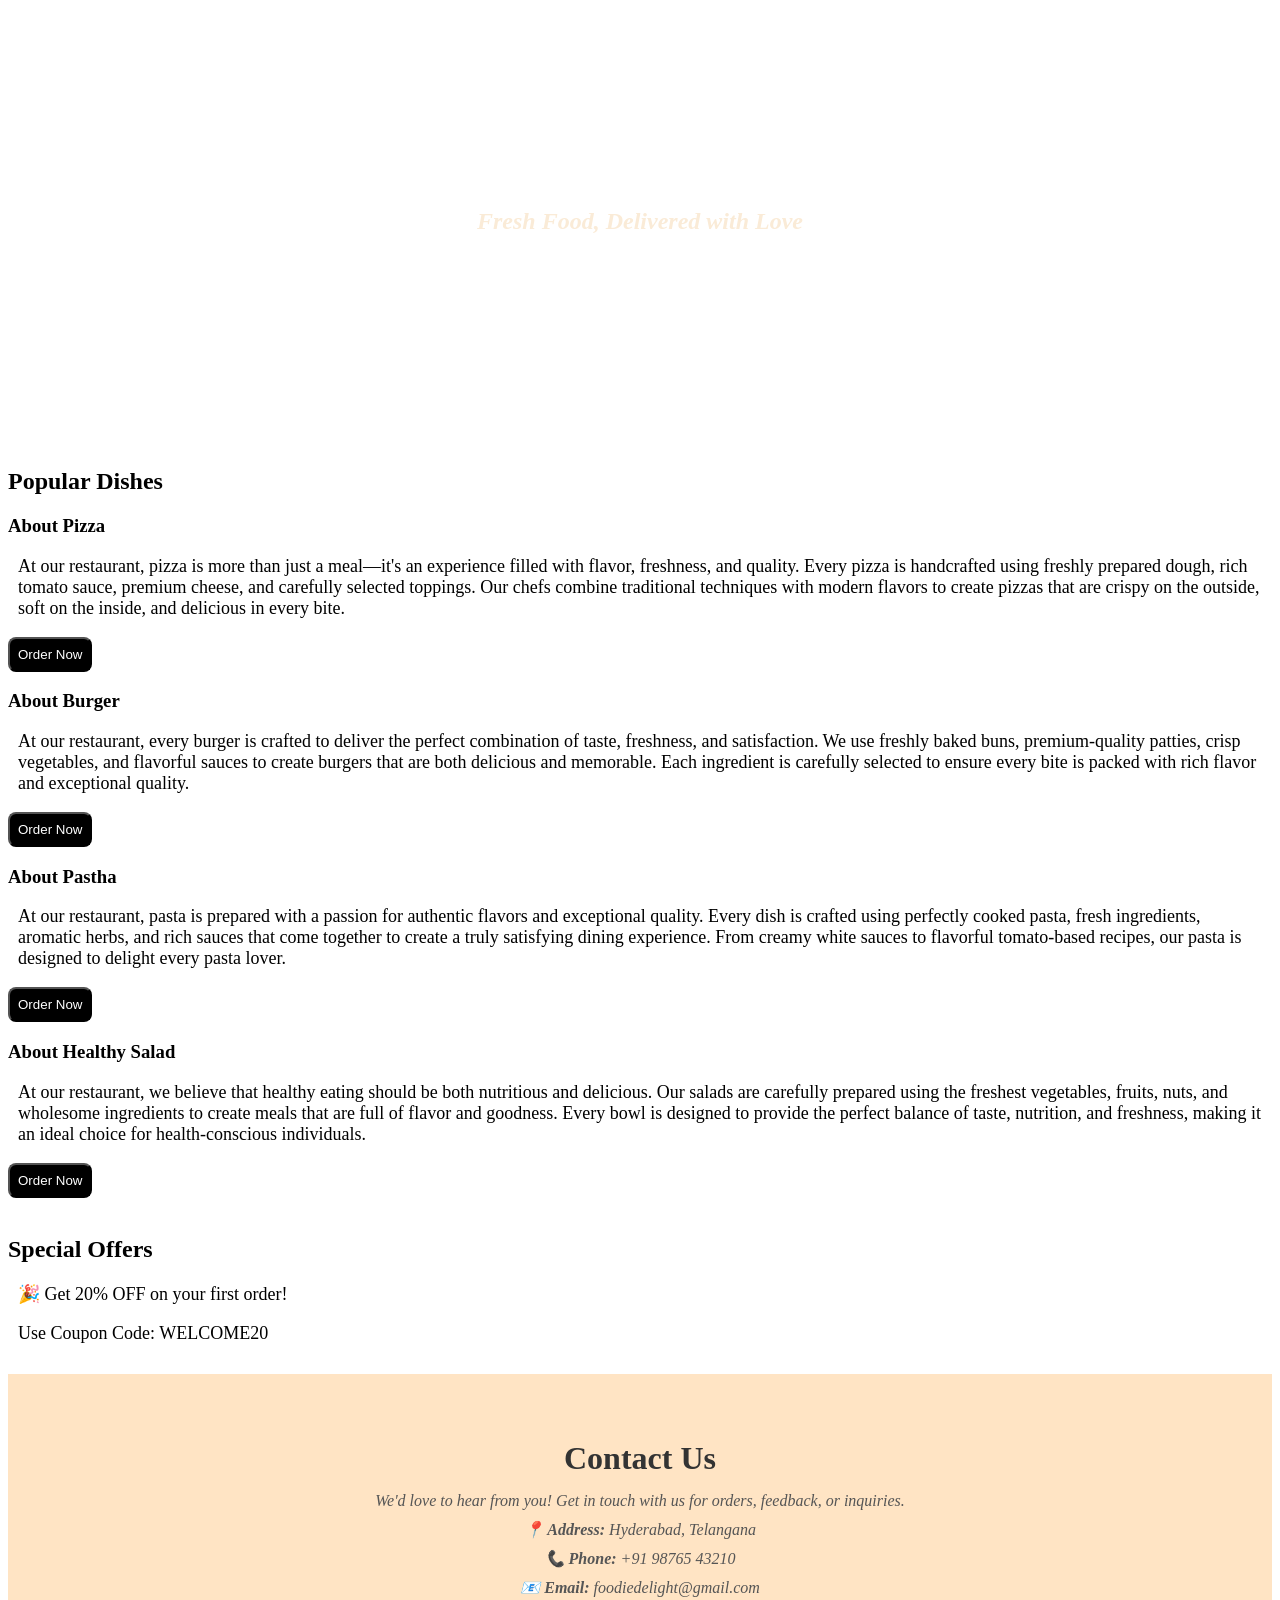
<file: index.html>
<!DOCTYPE html>
<html lang="en">
<head>
    <meta charset="UTF-8">
    <meta name="viewport" content="width=device-width, initial-scale=1.0">
    <title>Delicious Recipes</title>
    <link rel="stylesheet" href="style.css">

</head>
<body>
    
    <div class="container">
    <h1 class="mainheading">Delicious Recipes</h1>
   <h2 class="heading"> Fresh Food, Delivered with Love</h2>
   
       <p>Discover delicious meals made with fresh ingredients. Order your favorite dishes anytime and enjoy restaurant-quality food delivered to your doorstep.</p>
    </div>

        <h2>Popular Dishes</h2>
       
       
 
       
  
        <h3>About Pizza</h3>

        <p class="para1">At our restaurant, pizza is more than just a meal—it's an experience filled with flavor, freshness, and quality. Every pizza is handcrafted using freshly prepared dough, rich tomato sauce, premium cheese, and carefully selected toppings. Our chefs combine traditional techniques with modern flavors to create pizzas that are crispy on the outside, soft on the inside, and delicious in every bite.</p>
         <a href="about pizza.html"><button class="button">Order Now</button></a>
         <br>
        <h3>About Burger</h3>
        <p class="para1"> At our restaurant, every burger is crafted to deliver the perfect combination of taste, freshness, and satisfaction. We use freshly baked buns, premium-quality patties, crisp vegetables, and flavorful sauces to create burgers that are both delicious and memorable. Each ingredient is carefully selected to ensure every bite is packed with rich flavor and exceptional quality.</p>
         <a href="about burger.html"><button class="button">Order Now</button></a>
         <br>
        <h3>About Pastha</h3>
        <p class="para1"> At our restaurant, pasta is prepared with a passion for authentic flavors and exceptional quality. Every dish is crafted using perfectly cooked pasta, fresh ingredients, aromatic herbs, and rich sauces that come together to create a truly satisfying dining experience. From creamy white sauces to flavorful tomato-based recipes, our pasta is designed to delight every pasta lover.</p>
        <a href="about pastha.html"><button class="button">Order Now</button></a>
        <br>
        <h3>About Healthy Salad</h3>
        <p class="para1"> At our restaurant, we believe that healthy eating should be both nutritious and delicious. Our salads are carefully prepared using the freshest vegetables, fruits, nuts, and wholesome ingredients to create meals that are full of flavor and goodness. Every bowl is designed to provide the perfect balance of taste, nutrition, and freshness, making it an ideal choice for health-conscious individuals.</p>
         <a href="about healthy salad.html"><button class="button">Order Now</button></a>
   
        <br>
        <br>
        <h2>Special Offers</h2>
     <p class="para1">🎉 Get 20% OFF on your first order!</p>
     <p class="para1">Use Coupon Code: WELCOME20</p>

     <section class="contact">
    <h2>Contact Us</h2>
    <p>We'd love to hear from you! Get in touch with us for orders, feedback, or inquiries.</p>

    <p><strong>📍 Address:</strong> Hyderabad, Telangana</p>
    <p><strong>📞 Phone:</strong> +91 98765 43210</p>
    <p><strong>📧 Email:</strong> foodiedelight@gmail.com</p>
</section>
</body>
</html>
</file>
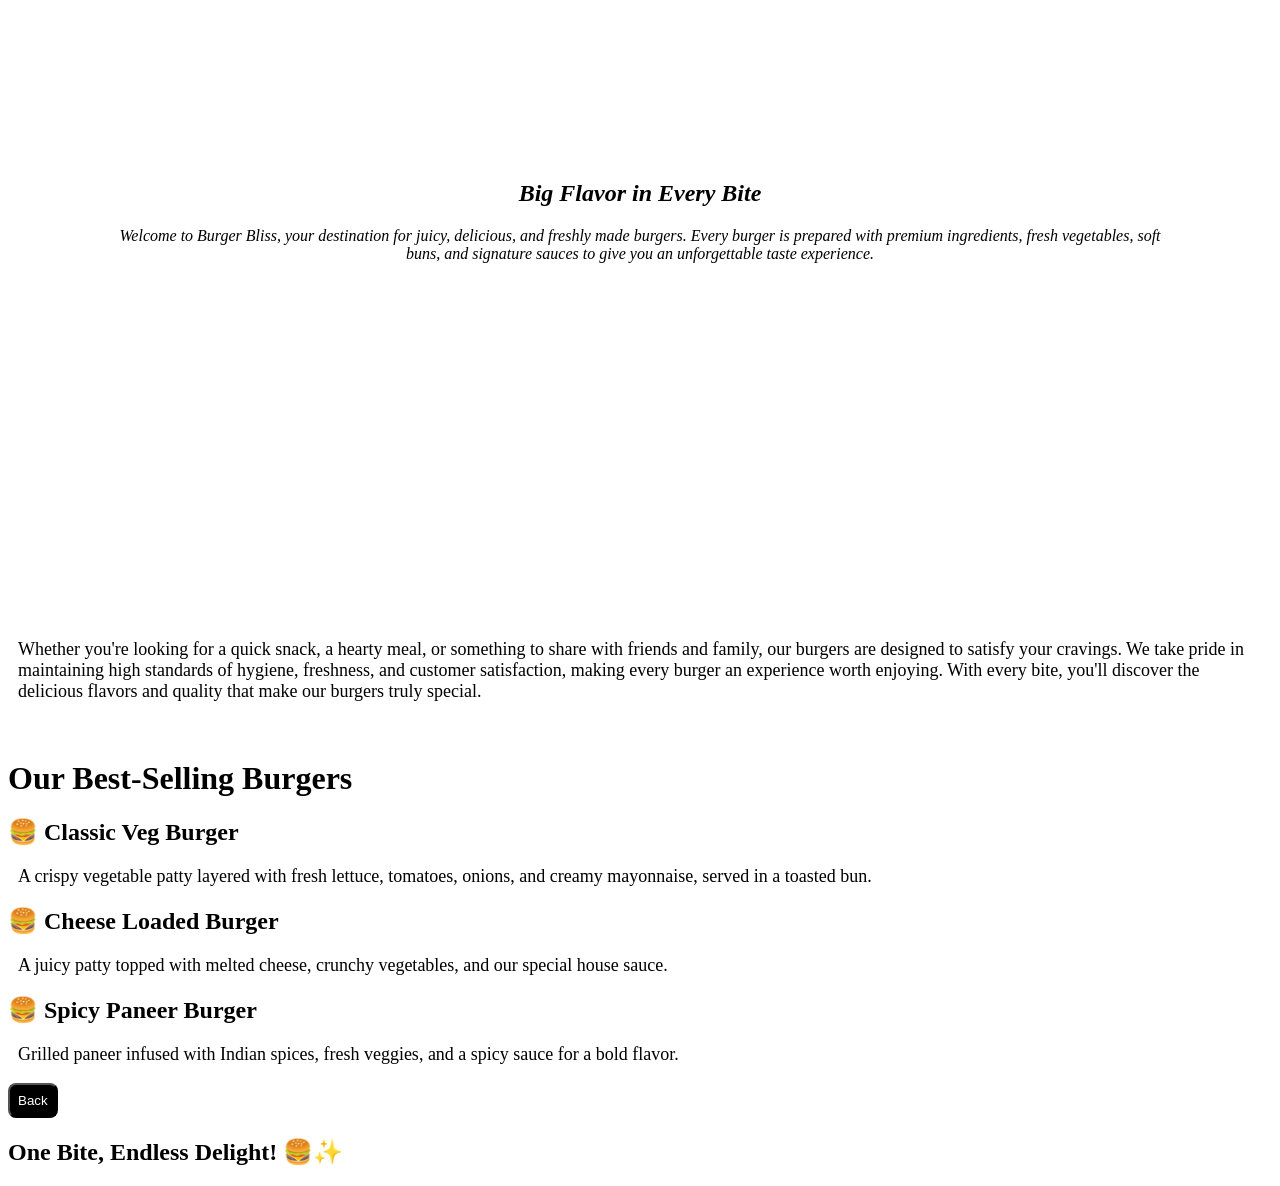
<file: about burger.html>
<!DOCTYPE html>
<html lang="en">
<head>
    <meta charset="UTF-8">
    <meta name="viewport" content="width=<device-width>, initial-scale=1.0">
    <title>Burger Page</title>
     <link rel="stylesheet" href="style.css">
</head>
<body>
    <div class="container2">
    <h1 class="mainheading">Burger Bliss</h1>
    <h2 class="heading1">Big Flavor in Every Bite</h2>
     <p class="para">
       Welcome to Burger Bliss, your destination for juicy, delicious, and freshly made burgers. Every burger is prepared with premium ingredients, fresh vegetables, soft buns, and signature sauces to give you an unforgettable taste experience.</p>
     </div>
     <p class="para1">Whether you're looking for a quick snack, a hearty meal, or something to share with friends and family, our burgers are designed to satisfy your cravings. We take pride in maintaining high standards of hygiene, freshness, and customer satisfaction, making every burger an experience worth enjoying. With every bite, you'll discover the delicious flavors and quality that make our burgers truly special.</p>
     <br>
     <h1>Our Best-Selling Burgers</h1>
     <h2>🍔 Classic Veg Burger</h2>
     <p class="para1">A crispy vegetable patty layered with fresh lettuce, tomatoes, onions, and creamy mayonnaise, served in a toasted bun.</p>
     <h2>🍔 Cheese Loaded Burger</h2>
     <p class="para1">A juicy patty topped with melted cheese, crunchy vegetables, and our special house sauce.</p>
     <h2>🍔 Spicy Paneer Burger</h2>
     <p class="para1">Grilled paneer infused with Indian spices, fresh veggies, and a spicy sauce for a bold flavor.</p>
     <a href="website.html"><button class="button">Back</button></a>
     <br>
     
     <h2>One Bite, Endless Delight! 🍔✨</h2>
</body>
</html>
</file>
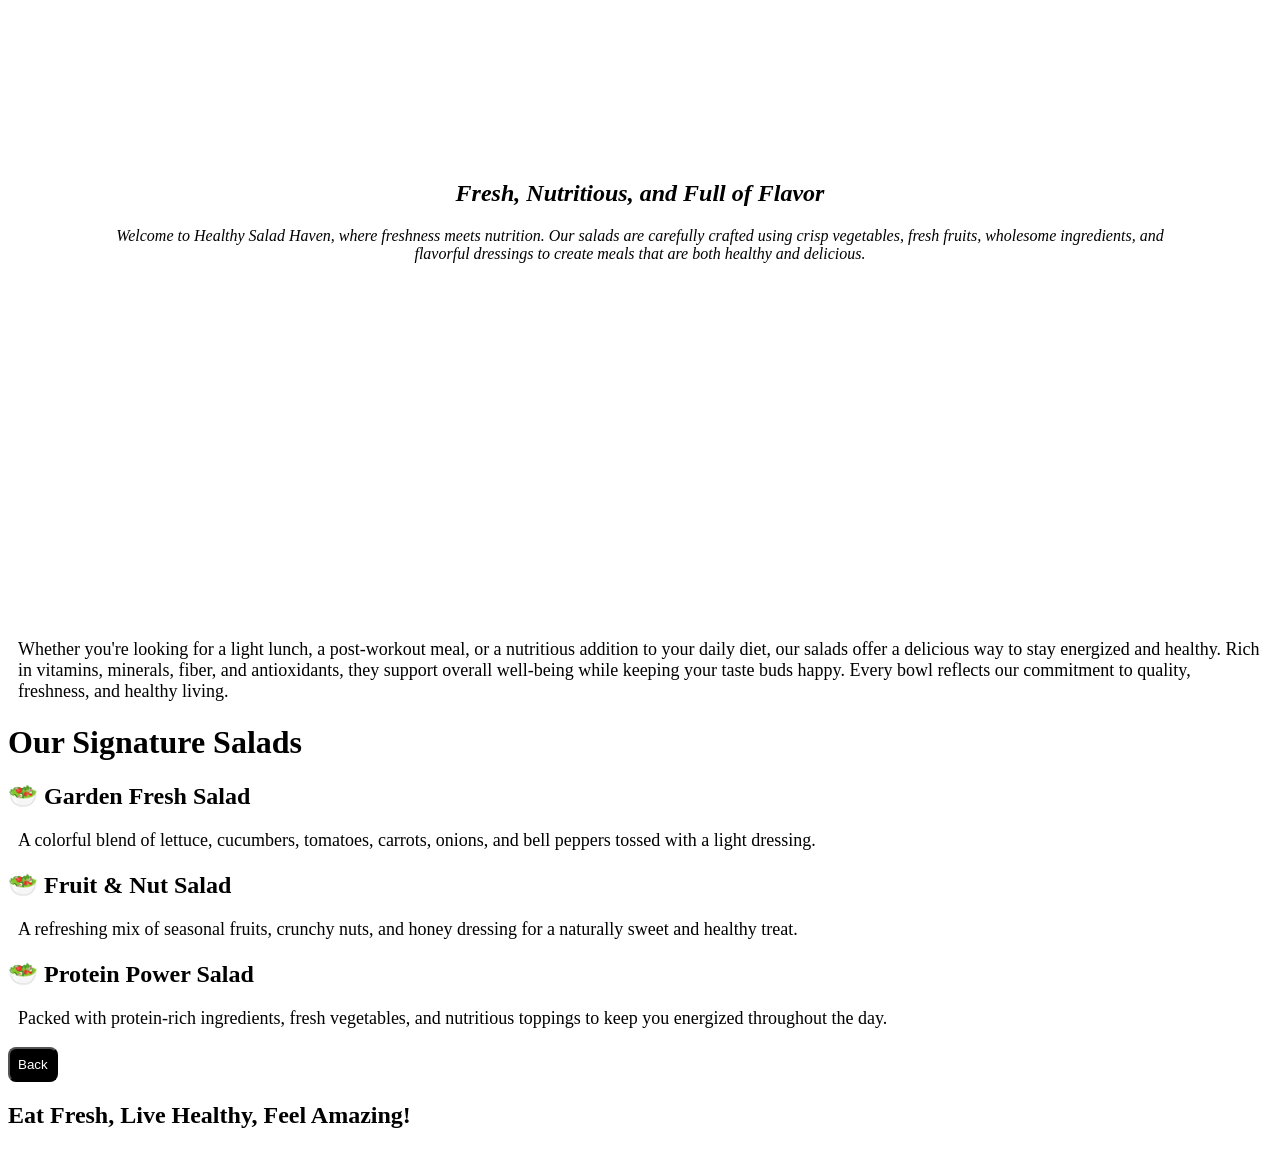
<file: about healthy salad.html>
<!DOCTYPE html>
<html lang="en">
<head>
    <meta charset="UTF-8">
    <meta name="viewport" content="width=<device-width>, initial-scale=1.0">
    <title>Healthy Salad</title>
     <link rel="stylesheet" href="style.css">
</head>
<body>
    <div class="container4">
    <h1 class="mainheading">Healthy Salad Heaven</h1>
    <h2 class="heading1">Fresh, Nutritious, and Full of Flavor</h2>
     <p class="para">Welcome to Healthy Salad Haven, where freshness meets nutrition. Our salads are carefully crafted using crisp vegetables, fresh fruits, wholesome ingredients, and flavorful dressings to create meals that are both healthy and delicious.
        </p>
     </div>
     <p class="para1"> Whether you're looking for a light lunch, a post-workout meal, or a nutritious addition to your daily diet, our salads offer a delicious way to stay energized and healthy. Rich in vitamins, minerals, fiber, and antioxidants, they support overall well-being while keeping your taste buds happy. Every bowl reflects our commitment to quality, freshness, and healthy living.</p>
     <h1>Our Signature Salads</h1>
     <h2>🥗 Garden Fresh Salad</h2>
     <p class="para1">A colorful blend of lettuce, cucumbers, tomatoes, carrots, onions, and bell peppers tossed with a light dressing.</p>
     <h2>🥗 Fruit & Nut Salad</h2>
     <p class="para1">A refreshing mix of seasonal fruits, crunchy nuts, and honey dressing for a naturally sweet and healthy treat.</p>
     <h2>🥗 Protein Power Salad</h2>
     <p class="para1">Packed with protein-rich ingredients, fresh vegetables, and nutritious toppings to keep you energized throughout the day.</p>
     <a href="website.html"><button class="button">Back</button></a>
     <br>
     <h2>Eat Fresh, Live Healthy, Feel Amazing!</h2>
</body>
</html>
</file>
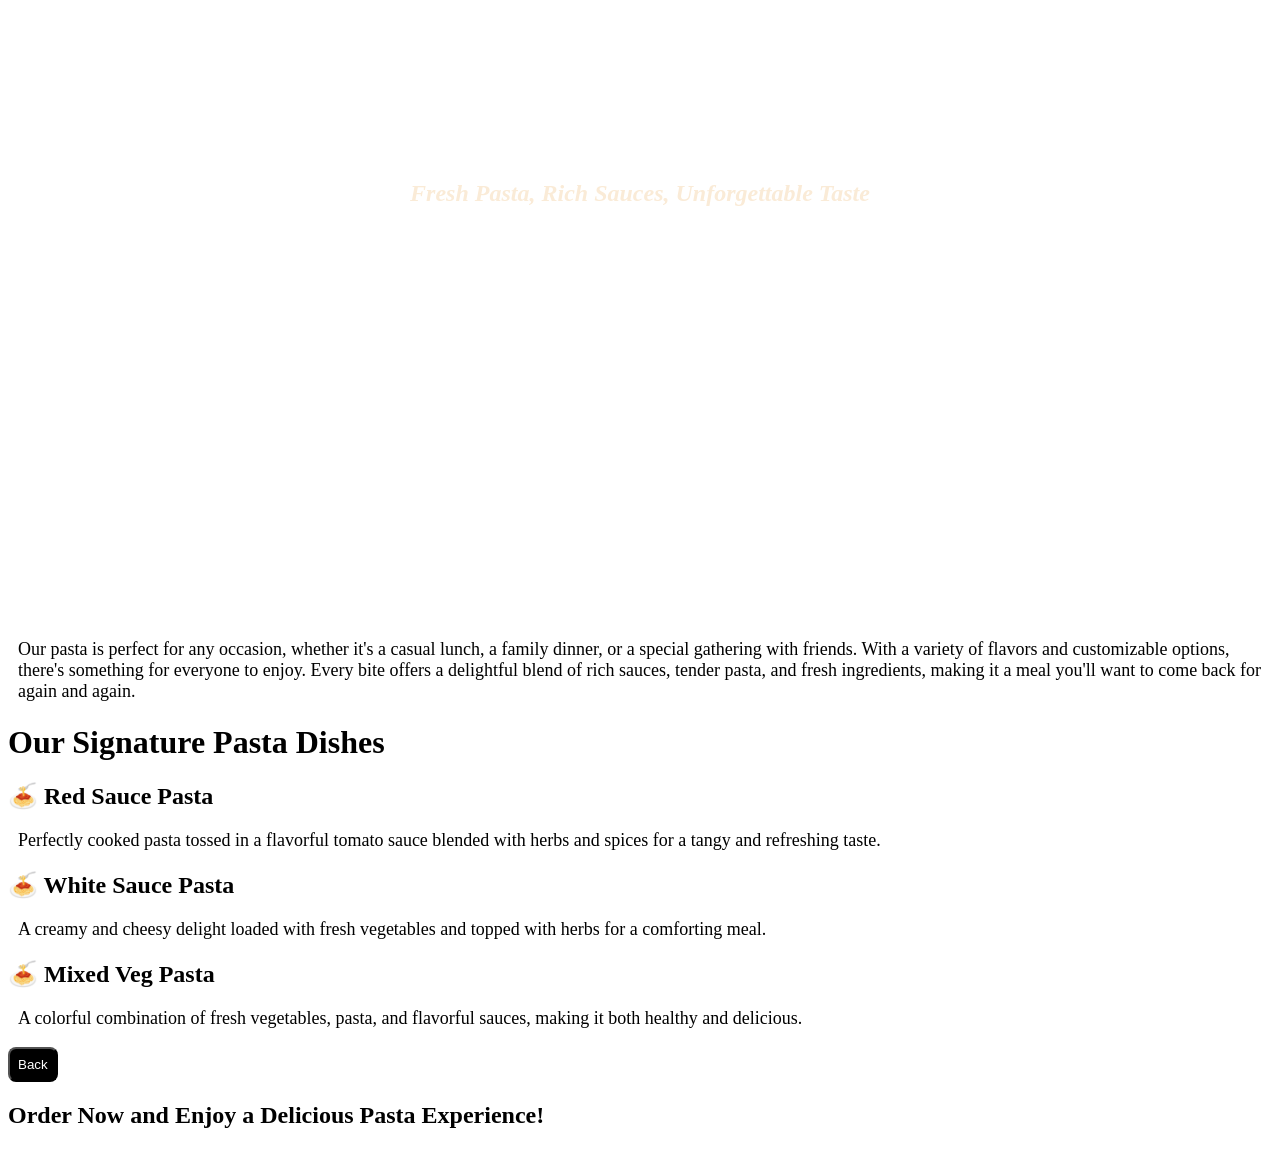
<file: about pastha.html>
<!DOCTYPE html>
<html lang="en">
<head>
    <meta charset="UTF-8">
    <meta name="viewport" content="width=<device-width>, initial-scale=1.0">
    <title>Pastha Page</title>
     <link rel="stylesheet" href="style.css">
</head>
<body>
    <div class="container3">
    <h1 class="mainheading">Pastha Paradise</h1>
    <h2 class="heading">Fresh Pasta, Rich Sauces, Unforgettable Taste</h2>
     <p>   
Welcome to Pasta Paradise, where every plate of pasta is prepared with fresh ingredients, rich sauces, and authentic flavors. Whether you love creamy, cheesy, spicy, or classic pasta, we have something to satisfy every craving.
       </p>
     </div>
     <p class="para1">Our pasta is perfect for any occasion, whether it's a casual lunch, a family dinner, or a special gathering with friends. With a variety of flavors and customizable options, there's something for everyone to enjoy. Every bite offers a delightful blend of rich sauces, tender pasta, and fresh ingredients, making it a meal you'll want to come back for again and again.</p>
     <h1>Our Signature Pasta Dishes</h1>
     <h2>🍝 Red Sauce Pasta</h2>
     <p class="para1">Perfectly cooked pasta tossed in a flavorful tomato sauce blended with herbs and spices for a tangy and refreshing taste.</p>
     <h2>🍝 White Sauce Pasta</h2>
     <p class="para1">A creamy and cheesy delight loaded with fresh vegetables and topped with herbs for a comforting meal.</p>
     <h2>🍝 Mixed Veg Pasta</h2>
     <p class="para1">A colorful combination of fresh vegetables, pasta, and flavorful sauces, making it both healthy and delicious.</p>
     <a href="website.html"><button class="button">Back</button></a>
     <br>
   
     <h2>Order Now and Enjoy a Delicious Pasta Experience!</h2>
</body>
</html>
</file>
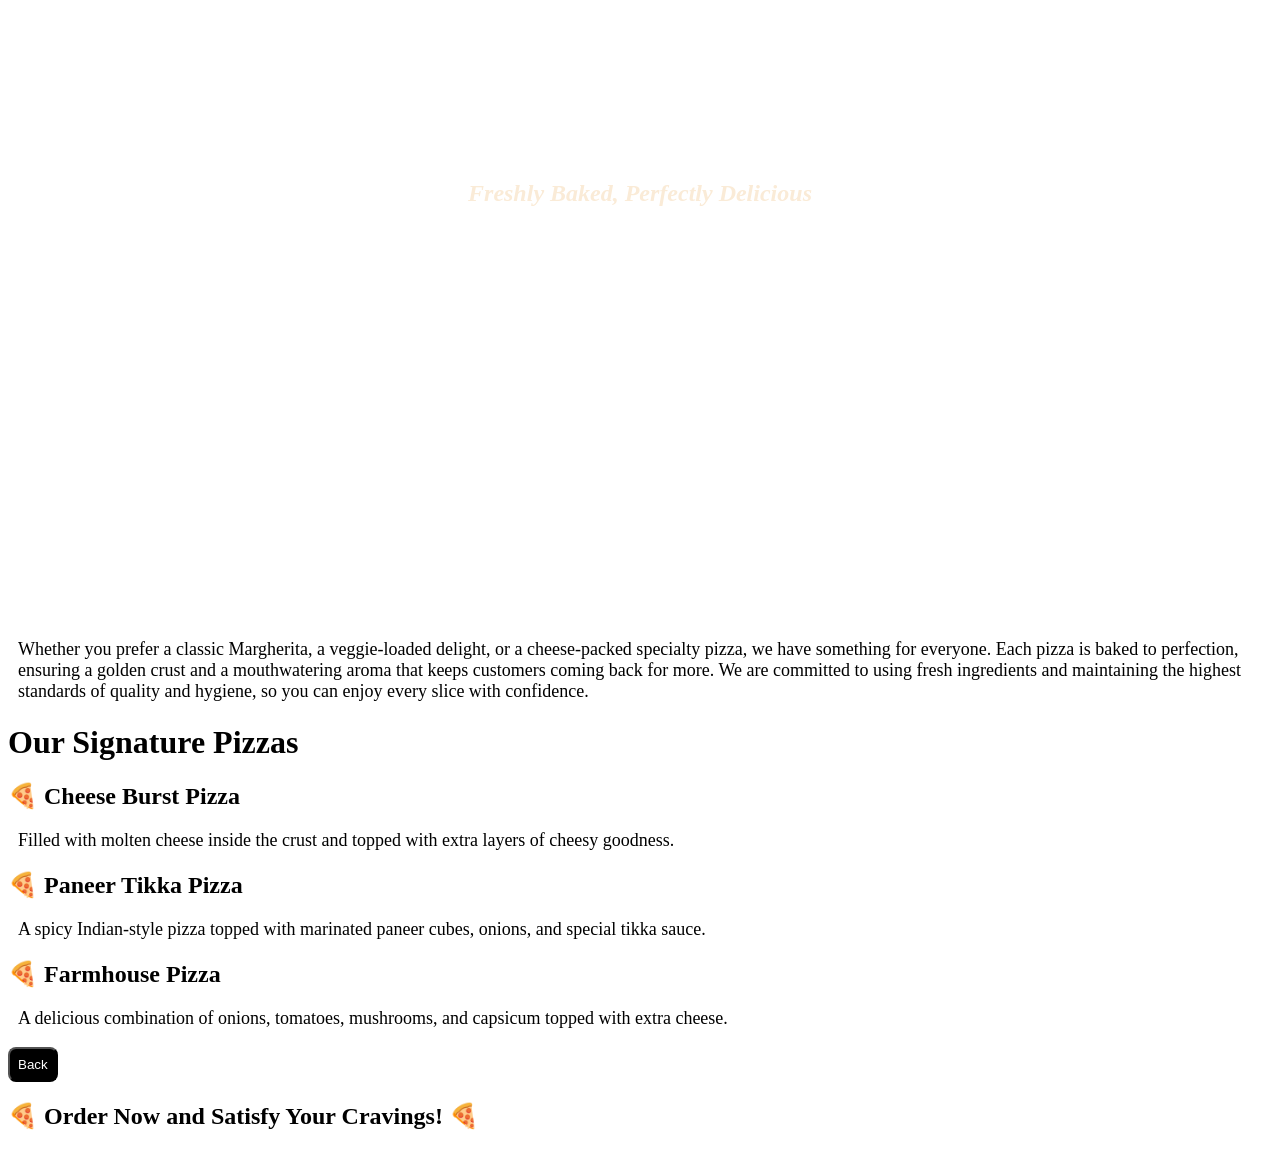
<file: about pizza.html>
<!DOCTYPE html>
<html lang="en">
<head>
    <meta charset="UTF-8">
    <meta name="viewport" content="width=<device-width>, initial-scale=1.0">
    <title>Pizza Page</title>
     <link rel="stylesheet" href="style.css">
</head>
<body>
    <div class="container1">
    <h1 class="mainheading">Pizza Paradise</h1>
    <h2 class="heading">
    Freshly Baked, Perfectly Delicious</h2>
     <p>Welcome to Pizza Paradise, where every pizza is crafted with fresh ingredients, premium cheese, and authentic flavors. From classic favorites to exciting specialty pizzas, we bring you the perfect slice for every craving.</p>
     <br>
   
     </div>
     <p class="para1">Whether you prefer a classic Margherita, a veggie-loaded delight, or a cheese-packed specialty pizza, we have something for everyone. Each pizza is baked to perfection, ensuring a golden crust and a mouthwatering aroma that keeps customers coming back for more. We are committed to using fresh ingredients and maintaining the highest standards of quality and hygiene, so you can enjoy every slice with confidence.</p>
     <h1>Our Signature Pizzas</h1>
     <h2>🍕 Cheese Burst Pizza</h2>
     <p class="para1">Filled with molten cheese inside the crust and topped with extra layers of cheesy goodness.</p>
     <h2>🍕 Paneer Tikka Pizza</h2>
     <p class="para1">A spicy Indian-style pizza topped with marinated paneer cubes, onions, and special tikka sauce.</p>
     <h2>🍕 Farmhouse Pizza</h2>
     <p class="para1">A delicious combination of onions, tomatoes, mushrooms, and capsicum topped with extra cheese.</p>
       <a href="website.html"><button class="button">Back</button></a>
     <br>
     <h2>🍕 Order Now and Satisfy Your Cravings! 🍕</h2>
</body>
</html>
</file>
<file: style.css>
.container{
    background-image: url("https://tse1.mm.bing.net/th/id/OIP._8l_F_qEyAp_A3svK5h_9QHaE8?cb=thfc1falcon2&rs=1&pid=ImgDetMain&o=7&rm=3");
    height: 400px;
     width:auto;
     padding:20px;
   
}

.mainheading{
    text-align: center;
    color:#fff;
    padding: 50px;
}
.heading{
    text-align: center;
    color:antiquewhite;
    font-style: oblique;
}

.heading1{
    text-align: center;
    color:black;
    font-style: oblique;
}
   
p{
    text-align: center;
    color:#fff;
    font-family:Georgia;
    font-style: italic;
   padding-left: 100px;
   padding-right: 100px;
   
}

.para{
    text-align: center;
    color:black;
    font-family:Georgia;
    font-style: italic;
   padding-left: 100px;
   padding-right: 100px;
   
}

.para1{
    text-align: left;
    color:black;
    font-family:Georgia;
    font-style: normal;
   padding-left: 10px;
   padding-right: 10px;
   font-size: 18px;
   
}

.container1{
    background-image: url("https://cdn.britannica.com/08/177308-050-94D9D6BE/Food-Pizza-Basil-Tomato.jpg");
    height: 600px;
    width:auto;
    background-size: cover;

}

.container2{
    background-image: url("https://images.pexels.com/photos/1639565/pexels-photo-1639565.jpeg?cs=srgb&dl=pexels-valeriya-1639565.jpg&fm=jpg");
    height: 600px;
    width:auto;
    background-size: cover;
}

.container3{
    background-image: url("https://static.vecteezy.com/system/resources/previews/030/625/459/non_2x/photorealistic-product-shot-foodgraphy-ziti-free-photo.jpg");
    height: 600px;
    width:auto;
    background-size: cover;
   
}

.container4{
    background-image: url("https://mayuris-jikoni.com/wp-content/uploads/2020/06/Rainbow-Salad-1.jpg");
    height: 600px;
    width:auto;
    background-size: cover;
}

.button{
    color:#fff;
    background-color: black;
    border-radius: 8px;
    padding:8px;
    text-align:center;
}

.contact{
    background-color:bisque;
    text-align: center;
    padding: 40px;
    margin-top: 30px;
}

.contact h2{
    font-size: 32px;
    margin-bottom: 15px;
    color: #333;
}

.contact p{
    font-size: 16px;
    color: #555;
    margin: 10px 0;
}
</file>
